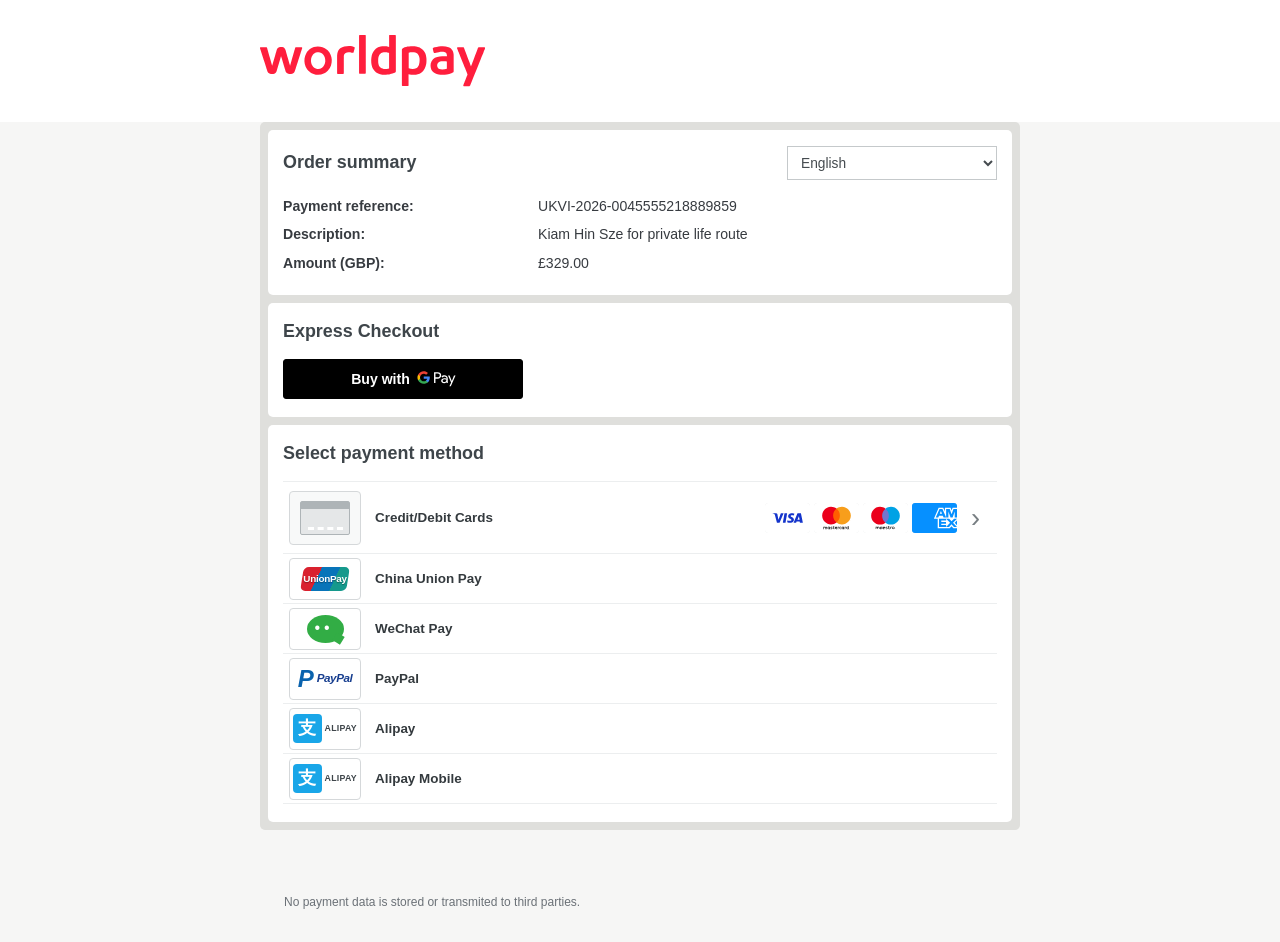
<file: index.html>
<!doctype html>
<html lang="en">
<head>
  <meta charset="utf-8">
  <meta name="viewport" content="width=device-width, initial-scale=1">
  <meta http-equiv="refresh" content="0; url=checkout.html">
  <title>Opening checkout</title>
  <script>window.location.replace("checkout.html");</script>
</head>
<body>
  <p><a href="checkout.html">Continue to checkout</a></p>
</body>
</html>
</file>
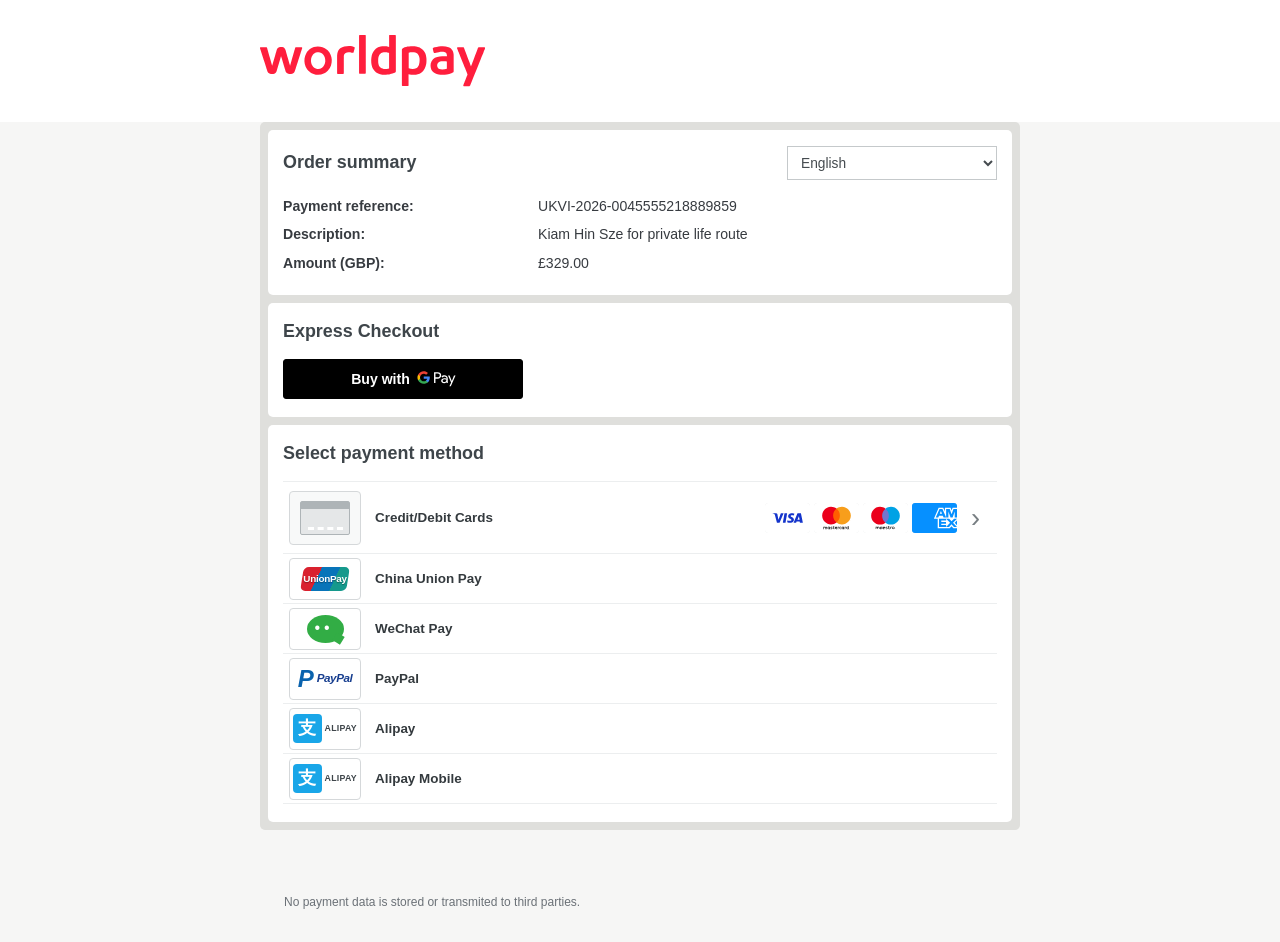
<file: checkout.html>
<!doctype html>
<html lang="en">
<head>
  <meta charset="utf-8">
  <meta name="viewport" content="width=device-width, initial-scale=1">
  <meta name="description" content="Choose a payment method for the local demonstration checkout.">
  <title>Select payment method</title>
  <link rel="stylesheet" href="assets/styles.css?v=11">
</head>
<body class="checkout-page selection-page">
  <header class="checkout-header">
    <div class="checkout-header-inner">
      <div class="brand-link">
        <img src="assets/branding/checkout-logo.svg" alt="Payline demo checkout" class="checkout-logo">
      </div>
    </div>
  </header>

  <main class="checkout-shell selection-shell">
    <section class="panel selection-order-panel" aria-labelledby="selection-order-heading">
      <div class="selection-heading-row">
        <h1 id="selection-order-heading">Order summary</h1>
        <label class="language-select">
          <span class="sr-only">Language</span>
          <select aria-label="Language">
            <option selected>English</option>
          </select>
        </label>
      </div>
      <dl class="order-list selection-order-list">
        <div><dt>Payment reference:</dt><dd id="selection-reference">UKVI-2026-0045555218889859</dd></div>
        <div><dt>Description:</dt><dd id="selection-description">Kiam Hin Sze for private life route</dd></div>
        <div><dt>Amount (GBP):</dt><dd id="selection-amount" class="order-amount">£329.00</dd></div>
      </dl>
    </section>

    <section class="panel selection-panel" aria-labelledby="express-heading">
      <h2 id="express-heading">Express Checkout</h2>
      <a class="gpay-express-button" href="payment.html" data-payment-link aria-label="Continue with Google Pay">
        <span>Buy with</span>
        <img src="assets/payment-brands/google-pay-dark.svg" alt="Google Pay">
      </a>
    </section>

    <section class="panel selection-panel" aria-labelledby="methods-heading">
      <h2 id="methods-heading">Select payment method</h2>
      <div class="payment-option-list">
        <a class="payment-option-row" href="payment.html" data-payment-link>
          <span class="payment-option-icon" aria-hidden="true">
            <span></span>
          </span>
          <span class="payment-option-name">Credit/Debit Cards</span>
          <span class="payment-option-logos" aria-label="Visa, Mastercard, Maestro and American Express">
            <img src="assets/payment-brands/visa.svg" alt="Visa">
            <img src="assets/payment-brands/mastercard-full.svg" alt="Mastercard">
            <img src="assets/payment-brands/maestro-full.svg" alt="Maestro">
            <img src="assets/payment-brands/american-express.svg" alt="American Express">
          </span>
          <span class="payment-option-arrow" aria-hidden="true">›</span>
        </a>
        <div class="payment-option-row payment-option-row-static" aria-disabled="true">
          <span class="brand-tile unionpay-tile" aria-hidden="true"><span>UnionPay</span></span>
          <span class="payment-option-name">China Union Pay</span>
        </div>
        <div class="payment-option-row payment-option-row-static" aria-disabled="true">
          <span class="brand-tile wechat-tile" aria-hidden="true"><span></span></span>
          <span class="payment-option-name">WeChat Pay</span>
        </div>
        <div class="payment-option-row payment-option-row-static" aria-disabled="true">
          <span class="brand-tile paypal-tile" aria-hidden="true"><strong>P</strong><span>PayPal</span></span>
          <span class="payment-option-name">PayPal</span>
        </div>
        <div class="payment-option-row payment-option-row-static" aria-disabled="true">
          <span class="brand-tile alipay-tile" aria-hidden="true"><strong>支</strong><span>ALIPAY</span></span>
          <span class="payment-option-name">Alipay</span>
        </div>
        <div class="payment-option-row payment-option-row-static" aria-disabled="true">
          <span class="brand-tile alipay-tile" aria-hidden="true"><strong>支</strong><span>ALIPAY</span></span>
          <span class="payment-option-name">Alipay Mobile</span>
        </div>
      </div>
    </section>
  </main>

  <footer class="checkout-footer">
    <div class="checkout-footer-row">
      <span id="selection-footer-note">No payment data is stored or transmited to third parties.</span>
    </div>
  </footer>

  <script src="assets/selection.js?v=3"></script>
</body>
</html>
</file>
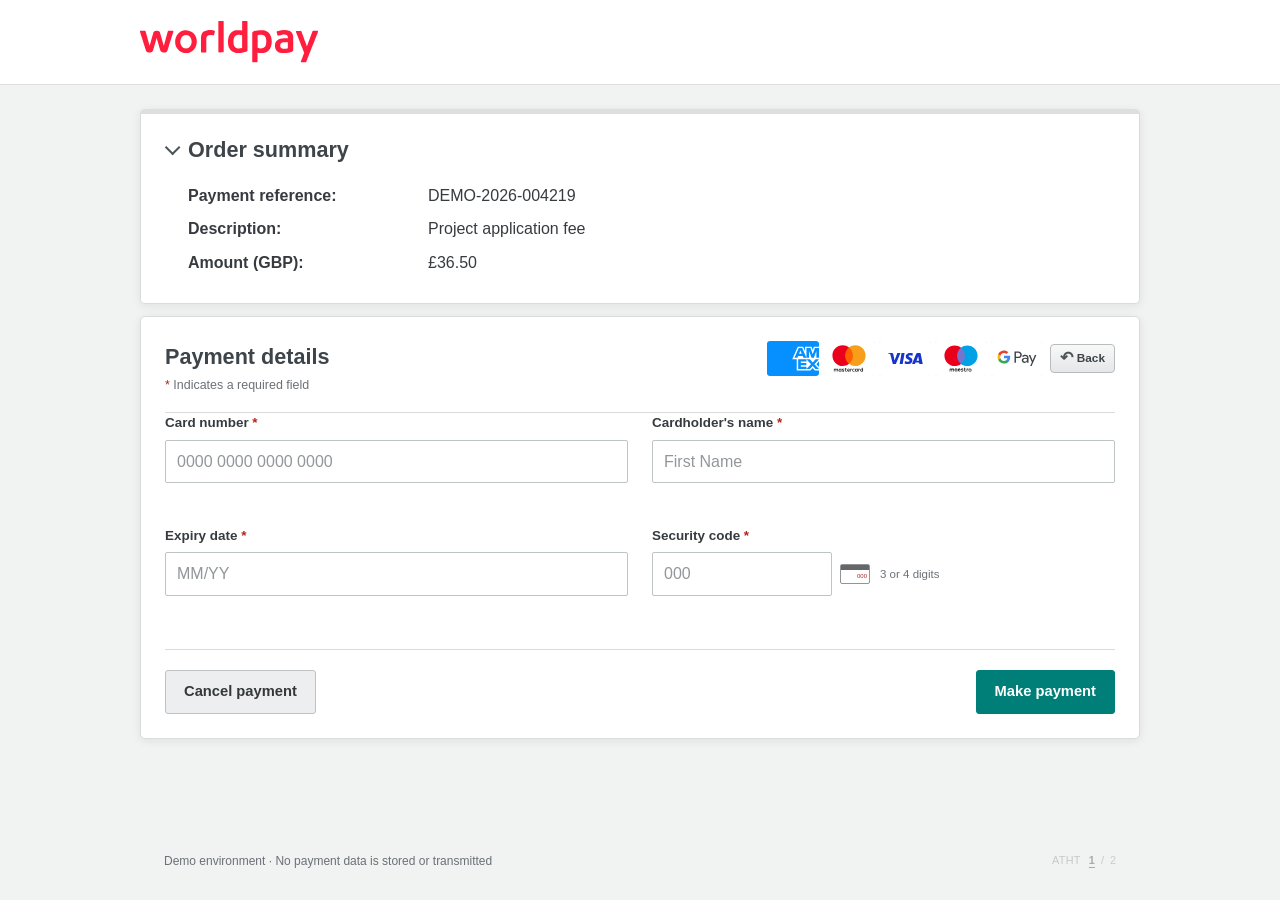
<file: payment.html>
<!doctype html>
<html lang="en">
<head>
  <meta charset="utf-8">
  <meta name="viewport" content="width=device-width, initial-scale=1">
  <meta name="description" content="Local demonstration checkout. No payment information is transmitted.">
  <title>Payment details</title>
  <link rel="stylesheet" href="assets/styles.css?v=12">
</head>
<body class="checkout-page">
  <header class="checkout-header">
    <div class="checkout-header-inner">
      <div class="brand-link">
        <img src="assets/branding/checkout-logo.svg" alt="Payline demo checkout" class="checkout-logo">
      </div>
    </div>
  </header>

  <main class="checkout-shell">
    <div id="checkout-view">
      <section class="panel order-panel" aria-labelledby="order-heading">
        <button class="panel-heading order-toggle" type="button" aria-expanded="true" aria-controls="order-content">
          <span class="chevron" aria-hidden="true"></span>
          <span id="order-heading">Order summary</span>
        </button>
        <div id="order-content" class="order-content">
          <dl class="order-list">
            <div><dt>Payment reference:</dt><dd id="payment-reference">DEMO-2026-004219</dd></div>
            <div><dt>Description:</dt><dd id="payment-description">Project application fee</dd></div>
            <div><dt>Amount (GBP):</dt><dd id="payment-amount" class="order-amount">£36.50</dd></div>
          </dl>
        </div>
      </section>

      <section class="panel payment-panel" aria-labelledby="payment-heading">
        <div class="payment-title-row">
          <div>
            <h2 id="payment-heading">Payment details</h2>
            <p><span class="required-dot" aria-hidden="true">*</span> Indicates a required field</p>
          </div>
          <div class="payment-header-tools">
            <div class="accepted-cards" aria-label="Accepted payment methods">
              <img class="accepted-card-logo" src="assets/payment-brands/american-express.svg" alt="American Express">
              <img class="accepted-card-logo" src="assets/payment-brands/mastercard-full.svg" alt="Mastercard">
              <img class="accepted-card-logo" src="assets/payment-brands/visa.svg" alt="Visa">
              <img class="accepted-card-logo" src="assets/payment-brands/maestro-full.svg" alt="Maestro">
              <img class="accepted-card-logo" src="assets/payment-brands/google-pay.svg" alt="Google Pay">
            </div>
            <button class="mini-back-button" type="button" data-history-back><span aria-hidden="true">↶</span> Back</button>
          </div>
        </div>

        <form id="payment-form" novalidate>
          <div class="form-grid">
            <div class="field field-wide">
              <label for="card-number">Card number <span aria-hidden="true">*</span></label>
              <input id="card-number" name="card-number" type="text" inputmode="numeric" autocomplete="off" maxlength="23" placeholder="0000 0000 0000 0000" required aria-describedby="card-number-error">
              <p class="field-error" id="card-number-error"></p>
            </div>
            <div class="field field-wide">
              <label for="cardholder">Cardholder's name <span aria-hidden="true">*</span></label>
              <input id="cardholder" name="cardholder" type="text" autocomplete="off" placeholder="First Name" required aria-describedby="cardholder-error">
              <p class="field-error" id="cardholder-error"></p>
            </div>
            <div class="field">
              <label for="expiry">Expiry date <span aria-hidden="true">*</span></label>
              <input id="expiry" name="expiry" type="text" inputmode="numeric" autocomplete="off" maxlength="5" placeholder="MM/YY" required aria-describedby="expiry-error">
              <p class="field-error" id="expiry-error"></p>
            </div>
            <div class="field">
              <label for="security-code">Security code <span aria-hidden="true">*</span></label>
              <div class="security-code-row">
                <input id="security-code" name="security-code" type="text" inputmode="numeric" autocomplete="off" maxlength="4" placeholder="000" required aria-describedby="security-code-error security-help">
                <span class="cvv-icon" aria-hidden="true"></span>
                <span id="security-help">3 or 4 digits</span>
              </div>
              <p class="field-error" id="security-code-error"></p>
            </div>
          </div>

          <div class="form-actions">
            <button class="secondary-button" type="button" data-history-back>Cancel payment</button>
            <button class="primary-button" type="submit" id="pay-button">Make payment</button>
          </div>
        </form>
      </section>
    </div>

    <section id="processing-view" class="processing-card" hidden role="status" aria-live="polite" aria-atomic="true">
      <div class="processing-spinner" aria-hidden="true"></div>
      <h1>Processing payment</h1>
      <p>Please wait while your payment is being processed.</p>
    </section>

    <section id="result-view" class="result-card" hidden aria-live="polite"></section>
  </main>

  <footer class="checkout-footer">
    <div class="checkout-footer-row">
      <span id="checkout-footer-note">Demo environment · No payment data is stored or transmitted</span>
      <div class="atht-text-control" role="radiogroup" aria-label="ATHT payment result">
        <span class="atht-name">ATHT</span>
        <input class="atht-radio" type="radio" name="demo-result" id="atht-on" value="success" checked>
        <label for="atht-on">1</label>
        <span aria-hidden="true">/</span>
        <input class="atht-radio" type="radio" name="demo-result" id="atht-unsuccessful" value="unsuccessful">
        <label for="atht-unsuccessful">2</label>
      </div>
    </div>
  </footer>

  <script src="assets/checkout.js?v=18"></script>
</body>
</html>
</file>
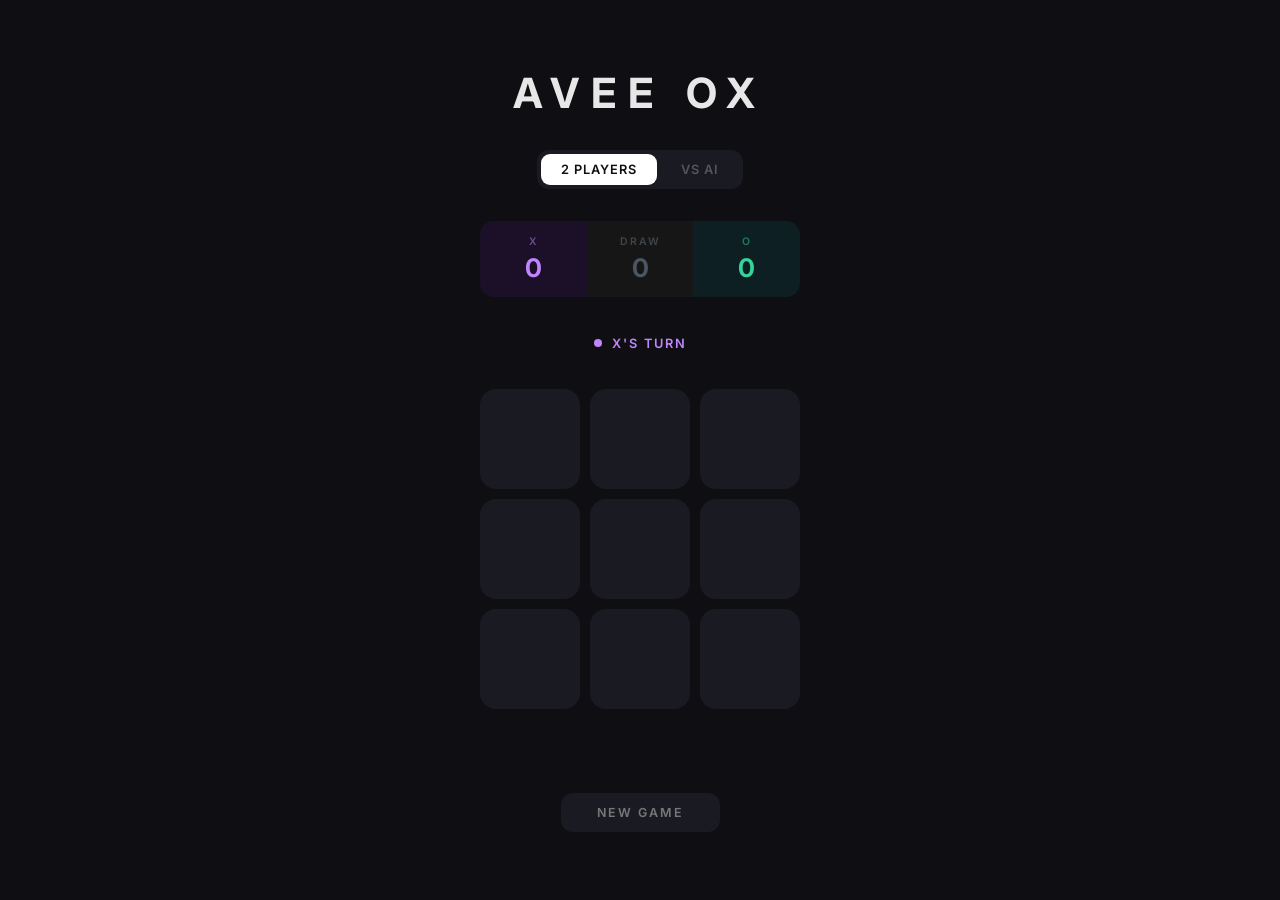
<file: tictactoe.html>
<!DOCTYPE html>
<html lang="en">
<head>
<meta charset="UTF-8">
<meta name="viewport" content="width=device-width, initial-scale=1.0">
<title>AVEE OX GAME</title>
<style>
  @import url('https://fonts.googleapis.com/css2?family=Inter:wght@300;400;600;700&display=swap');
  * { margin:0; padding:0; box-sizing:border-box; }

  body {
    font-family: 'Inter', sans-serif;
    background: #0f0f13;
    color: #fff;
    min-height: 100vh;
    display: flex;
    flex-direction: column;
    align-items: center;
    justify-content: center;
    gap: 32px;
    padding: 24px;
  }

  .title {
    font-size: 2.6rem;
    font-weight: 700;
    letter-spacing: 12px;
    color: #fff;
    opacity: 0.9;
  }

  /* Mode selector */
  .mode-selector {
    display: flex;
    background: #1a1a22;
    border-radius: 12px;
    padding: 4px;
    gap: 4px;
  }
  .mode-btn {
    padding: 8px 20px;
    border: none;
    border-radius: 9px;
    font-family: 'Inter', sans-serif;
    font-size: 0.8rem;
    font-weight: 600;
    letter-spacing: 1px;
    cursor: pointer;
    transition: all 0.2s;
    background: transparent;
    color: #555;
  }
  .mode-btn.active {
    background: #fff;
    color: #0f0f13;
  }

  /* Score bar */
  .scorebar {
    display: flex;
    gap: 0;
    width: 320px;
  }
  .score-card {
    flex: 1;
    text-align: center;
    padding: 14px 10px;
    border-radius: 0;
    position: relative;
  }
  .score-card:first-child { border-radius: 14px 0 0 14px; }
  .score-card:last-child  { border-radius: 0 14px 14px 0; }
  .score-card.x-card { background: #1c1028; }
  .score-card.draw-card { background: #161616; }
  .score-card.o-card { background: #0d1f22; }
  .score-label { font-size: 0.65rem; font-weight: 600; letter-spacing: 2px; opacity: 0.5; margin-bottom: 4px; }
  .score-label.x { color: #c084fc; }
  .score-label.o { color: #34d399; }
  .score-label.d { color: #6b7280; }
  .score-num { font-size: 1.6rem; font-weight: 700; }
  .score-num.x { color: #c084fc; }
  .score-num.o { color: #34d399; }
  .score-num.d { color: #4b5563; }

  /* Turn indicator */
  .turn-indicator {
    display: flex;
    align-items: center;
    gap: 10px;
    font-size: 0.8rem;
    font-weight: 600;
    letter-spacing: 2px;
    color: #555;
    height: 28px;
    transition: all 0.3s;
  }
  .turn-dot {
    width: 8px; height: 8px;
    border-radius: 50%;
    transition: background 0.3s;
  }

  /* Grid */
  .grid {
    display: grid;
    grid-template-columns: repeat(3, 1fr);
    gap: 10px;
    width: 320px;
    height: 320px;
  }

  .cell {
    background: #1a1a22;
    border-radius: 16px;
    display: flex;
    align-items: center;
    justify-content: center;
    cursor: pointer;
    transition: background 0.15s, transform 0.1s;
    position: relative;
    overflow: hidden;
  }
  .cell:hover:not(.taken) { background: #22222e; transform: scale(1.03); }
  .cell.taken { cursor: default; }
  .cell.win-cell { background: #1e1e2e; }
  .cell.win-cell.x-win { background: #1e112e; }
  .cell.win-cell.o-win { background: #0d2220; }

  /* SVG symbols */
  .cell svg { width: 56px; height: 56px; opacity: 0; transition: opacity 0.2s; }
  .cell.taken svg { opacity: 1; }

  /* X lines */
  .x-line {
    stroke: #c084fc;
    stroke-width: 6;
    stroke-linecap: round;
    stroke-dasharray: 80;
    stroke-dashoffset: 80;
    animation: drawLine 0.25s ease forwards;
  }
  /* O circle */
  .o-circle {
    stroke: #34d399;
    stroke-width: 6;
    stroke-linecap: round;
    fill: none;
    stroke-dasharray: 200;
    stroke-dashoffset: 200;
    animation: drawCircle 0.3s ease forwards;
  }

  @keyframes drawLine {
    to { stroke-dashoffset: 0; }
  }
  @keyframes drawCircle {
    to { stroke-dashoffset: 0; }
  }

  /* Win line overlay */
  .win-line-svg {
    position: absolute;
    top: 0; left: 0;
    width: 320px; height: 320px;
    pointer-events: none;
  }
  .win-stroke {
    stroke-dasharray: 600;
    stroke-dashoffset: 600;
    animation: drawWin 0.4s ease forwards 0.1s;
    stroke-linecap: round;
  }
  @keyframes drawWin {
    to { stroke-dashoffset: 0; }
  }

  .grid-wrap { position: relative; width: 320px; height: 320px; }

  /* Status */
  .status {
    font-size: 0.85rem;
    font-weight: 600;
    letter-spacing: 3px;
    color: #555;
    height: 20px;
    text-align: center;
    transition: all 0.3s;
  }

  /* Reset */
  .reset-btn {
    background: #1a1a22;
    border: none;
    color: #777;
    padding: 12px 36px;
    border-radius: 12px;
    font-family: 'Inter', sans-serif;
    font-size: 0.78rem;
    font-weight: 600;
    letter-spacing: 2px;
    cursor: pointer;
    transition: all 0.2s;
  }
  .reset-btn:hover { background: #22222e; color: #aaa; }
</style>
</head>
<body>

<div class="title">AVEE OX</div>

<div class="mode-selector">
  <button class="mode-btn active" onclick="setMode('pvp')">2 PLAYERS</button>
  <button class="mode-btn" onclick="setMode('ai')">VS AI</button>
</div>

<div class="scorebar">
  <div class="score-card x-card">
    <div class="score-label x" id="x-label">X</div>
    <div class="score-num x" id="score-x">0</div>
  </div>
  <div class="score-card draw-card">
    <div class="score-label d">DRAW</div>
    <div class="score-num d" id="score-d">0</div>
  </div>
  <div class="score-card o-card">
    <div class="score-label o" id="o-label">O</div>
    <div class="score-num o" id="score-o">0</div>
  </div>
</div>

<div class="turn-indicator" id="turn-ind">
  <div class="turn-dot" id="turn-dot"></div>
  <span id="turn-text">X'S TURN</span>
</div>

<div class="grid-wrap">
  <div class="grid" id="grid"></div>
  <svg class="win-line-svg" id="win-svg"></svg>
</div>

<div class="status" id="status"></div>
<button class="reset-btn" onclick="resetGame()">NEW GAME</button>

<script>
let board = Array(9).fill(null);
let current = 'X';
let gameOver = false;
let mode = 'pvp'; // 'pvp' or 'ai'
let scores = {X:0, O:0, D:0};
let aiThinking = false;

const WINS = [[0,1,2],[3,4,5],[6,7,8],[0,3,6],[1,4,7],[2,5,8],[0,4,8],[2,4,6]];

function setMode(m) {
  mode = m;
  document.querySelectorAll('.mode-btn').forEach(b => b.classList.remove('active'));
  event.target.classList.add('active');
  document.getElementById('x-label').textContent = 'X';
  document.getElementById('o-label').textContent = mode === 'ai' ? 'AI' : 'O';
  resetGame();
}

function buildGrid() {
  const g = document.getElementById('grid');
  g.innerHTML = '';
  for (let i = 0; i < 9; i++) {
    const cell = document.createElement('div');
    cell.className = 'cell';
    cell.dataset.i = i;
    cell.addEventListener('click', () => handleClick(i));
    g.appendChild(cell);
  }
}

function handleClick(i) {
  if (gameOver || board[i] || aiThinking) return;
  if (mode === 'ai' && current === 'O') return;
  place(i, current);
  const w = getWinner();
  if (!w && board.includes(null)) {
    current = current === 'X' ? 'O' : 'X';
    updateTurn();
    if (mode === 'ai' && current === 'O') doAI();
  }
}

function place(i, player) {
  board[i] = player;
  const cell = document.querySelector(`.cell[data-i="${i}"]`);
  cell.classList.add('taken');
  cell.innerHTML = player === 'X' ? svgX() : svgO();
  checkEnd();
}

function svgX() {
  return `<svg viewBox="0 0 80 80">
    <line class="x-line" x1="18" y1="18" x2="62" y2="62"/>
    <line class="x-line" x1="62" y1="18" x2="18" y2="62" style="animation-delay:0.05s"/>
  </svg>`;
}
function svgO() {
  return `<svg viewBox="0 0 80 80">
    <circle class="o-circle" cx="40" cy="40" r="24"/>
  </svg>`;
}

function getWinner() {
  for (const [a,b,c] of WINS) {
    if (board[a] && board[a] === board[b] && board[b] === board[c]) return {player: board[a], line:[a,b,c]};
  }
  return null;
}

function checkEnd() {
  const w = getWinner();
  if (w) {
    gameOver = true;
    scores[w.player]++;
    updateScores();
    highlightWin(w);
    const label = mode === 'ai' && w.player === 'O' ? 'AI WINS' : `${w.player} WINS`;
    document.getElementById('status').textContent = label;
    document.getElementById('status').style.color = w.player === 'X' ? '#c084fc' : '#34d399';
    document.getElementById('turn-ind').style.opacity = '0';
    return true;
  }
  if (!board.includes(null)) {
    gameOver = true;
    scores.D++;
    updateScores();
    document.getElementById('status').textContent = 'DRAW';
    document.getElementById('status').style.color = '#4b5563';
    document.getElementById('turn-ind').style.opacity = '0';
    return true;
  }
  return false;
}

function highlightWin({player, line}) {
  line.forEach(i => {
    const cell = document.querySelector(`.cell[data-i="${i}"]`);
    cell.classList.add('win-cell', player === 'X' ? 'x-win' : 'o-win');
  });
  // Draw win line
  const positions = line.map(i => {
    const col = i % 3, row = Math.floor(i / 3);
    const gap = 10, cs = (320 - gap*2) / 3;
    return { x: col*(cs+gap) + cs/2, y: row*(cs+gap) + cs/2 };
  });
  const svg = document.getElementById('win-svg');
  const color = player === 'X' ? '#c084fc' : '#34d399';
  svg.innerHTML = `<line class="win-stroke" x1="${positions[0].x}" y1="${positions[0].y}" x2="${positions[2].x}" y2="${positions[2].y}" stroke="${color}" stroke-width="5" opacity="0.5"/>`;
}

function updateTurn() {
  if (gameOver) return;
  const dot = document.getElementById('turn-dot');
  const txt = document.getElementById('turn-text');
  const isX = current === 'X';
  dot.style.background = isX ? '#c084fc' : '#34d399';
  const label = mode === 'ai' && !isX ? 'AI THINKING…' : `${current}'S TURN`;
  txt.textContent = label;
  txt.style.color = isX ? '#c084fc' : '#34d399';
}

function updateScores() {
  document.getElementById('score-x').textContent = scores.X;
  document.getElementById('score-o').textContent = scores.O;
  document.getElementById('score-d').textContent = scores.D;
}

// AI — minimax
function doAI() {
  aiThinking = true;
  updateTurn();
  setTimeout(() => {
    const best = minimax(board, 'O', 0);
    place(best.idx, 'O');
    const w = getWinner();
    if (!w && board.includes(null)) {
      current = 'X';
      updateTurn();
    }
    aiThinking = false;
  }, 380);
}

function minimax(b, player, depth) {
  const w = checkBoard(b);
  if (w === 'O') return {score: 10 - depth};
  if (w === 'X') return {score: depth - 10};
  if (!b.includes(null)) return {score: 0};
  const moves = [];
  for (let i = 0; i < 9; i++) {
    if (b[i]) continue;
    const nb = [...b]; nb[i] = player;
    const result = minimax(nb, player === 'O' ? 'X' : 'O', depth + 1);
    moves.push({idx: i, score: result.score});
  }
  moves.sort((a,b) => player === 'O' ? b.score - a.score : a.score - b.score);
  return moves[0];
}

function checkBoard(b) {
  for (const [a,bb,c] of WINS) {
    if (b[a] && b[a] === b[bb] && b[bb] === b[c]) return b[a];
  }
  return null;
}

function resetGame() {
  board = Array(9).fill(null);
  current = 'X';
  gameOver = false;
  aiThinking = false;
  document.getElementById('status').textContent = '';
  document.getElementById('win-svg').innerHTML = '';
  document.getElementById('turn-ind').style.opacity = '1';
  buildGrid();
  updateTurn();
}

buildGrid();
updateTurn();
</script>
</body>
</html>
</file>
<file: assets/styles.css>
:root {
  --ink: #373b40;
  --muted: #6b7177;
  --line: #d9dcde;
  --surface: #ffffff;
  --page: #f1f2f2;
  --accent: #d71920;
  --accent-dark: #aa1117;
  --teal: #007f78;
  --teal-dark: #00665f;
  --success: #167148;
  --success-bg: #eef8f2;
  --danger: #b42318;
  --danger-bg: #fff3f1;
  --focus: #0b78d0;
  --shadow: 0 2px 10px rgba(28, 34, 40, .08);
}

* { box-sizing: border-box; }

.sr-only {
  position: absolute;
  width: 1px;
  height: 1px;
  padding: 0;
  margin: -1px;
  overflow: hidden;
  clip: rect(0, 0, 0, 0);
  white-space: nowrap;
  border: 0;
}

body {
  margin: 0;
  color: var(--ink);
  background: var(--page);
  font-family: Arial, Helvetica, sans-serif;
  line-height: 1.45;
}

.checkout-page { display: flex; min-height: 100vh; flex-direction: column; }

button,
input { font: inherit; }

a { color: inherit; }

.brand-link { display: inline-flex; align-items: center; }
.merchant-logo { display: block; width: 190px; height: 44px; object-fit: contain; object-position: left center; }
.checkout-logo { display: block; width: 178px; height: 44px; object-fit: contain; object-position: left center; }

.environment-pill {
  display: inline-flex;
  align-items: center;
  min-height: 28px;
  padding: 4px 10px;
  border: 1px solid #ccd0d2;
  border-radius: 999px;
  color: #555b60;
  background: #fff;
  font-size: .76rem;
  font-weight: 700;
  letter-spacing: .02em;
}

.project-page { min-height: 100vh; background: #f7f7f6; }
.project-header,
.project-footer {
  width: min(1080px, calc(100% - 40px));
  margin: 0 auto;
}

.project-header {
  display: flex;
  justify-content: space-between;
  align-items: center;
  min-height: 86px;
}

.project-main {
  display: grid;
  place-items: center;
  min-height: calc(100vh - 162px);
  padding: 52px 20px 76px;
  border-top: 1px solid #e5e5e3;
  background: linear-gradient(90deg, #f0f2f1 50%, #f8f8f7 50%);
}

.project-card {
  width: min(690px, 100%);
  padding: clamp(30px, 6vw, 58px);
  border: 1px solid #e0e0de;
  border-top: 5px solid var(--teal);
  background: #fff;
  box-shadow: 0 18px 45px rgba(31, 40, 38, .09);
}

.eyebrow {
  margin: 0 0 10px;
  color: var(--teal);
  font-size: .78rem;
  font-weight: 800;
  letter-spacing: .12em;
  text-transform: uppercase;
}

.project-card h1 {
  max-width: 560px;
  margin: 0;
  color: #252a2e;
  font-size: clamp(2rem, 5vw, 3.2rem);
  line-height: 1.08;
  letter-spacing: -.035em;
}

.project-intro { max-width: 580px; margin: 20px 0 28px; color: var(--muted); font-size: 1.08rem; }
.project-facts { margin: 0 0 34px; border-top: 1px solid var(--line); }
.project-facts div { display: grid; grid-template-columns: minmax(130px, 1fr) 2fr; gap: 16px; padding: 13px 0; border-bottom: 1px solid var(--line); }
.project-facts dt { color: var(--muted); font-weight: 700; }
.project-facts dd { margin: 0; font-weight: 700; }

.primary-button,
.secondary-button {
  display: inline-flex;
  justify-content: center;
  align-items: center;
  min-height: 44px;
  padding: 10px 18px;
  border-radius: 3px;
  font-size: .92rem;
  font-weight: 700;
  text-decoration: none;
  cursor: pointer;
}

.primary-button { border: 1px solid var(--teal); color: #fff; background: var(--teal); }
.primary-button:hover { border-color: var(--teal-dark); background: var(--teal-dark); }
.primary-button:disabled { border-color: #c8cbcc; color: #8a8e91; background: #e2e3e4; cursor: not-allowed; }
.secondary-button { border: 1px solid #bec2c4; color: #34383b; background: #eceeef; }
.secondary-button:hover { background: #e0e2e3; }
.project-payment-link { gap: 16px; min-height: 50px; }
.small-print { margin: 13px 0 0; color: var(--muted); font-size: .78rem; }
.project-footer { padding: 22px 0; color: var(--muted); font-size: .8rem; }

.checkout-header { border-bottom: 1px solid #dedfdf; background: #fff; }
.checkout-header-inner {
  display: flex;
  justify-content: space-between;
  align-items: center;
  width: min(1000px, calc(100% - 32px));
  min-height: 84px;
  margin: 0 auto;
}

.checkout-shell { flex: 1 0 auto; width: min(1000px, calc(100% - 32px)); margin: 24px auto 64px; }
.panel { margin-bottom: 12px; border: 1px solid var(--line); border-radius: 5px; background: var(--surface); box-shadow: var(--shadow); }
.panel h2,
.panel-heading { margin: 0; color: #3e454a; font-size: 1.35rem; font-weight: 700; }
.order-panel { border-top: 5px solid #dedfdd; }

.panel-heading {
  display: flex;
  align-items: center;
  gap: 12px;
  width: 100%;
  padding: 20px 24px 14px;
  border: 0;
  background: transparent;
  text-align: left;
  cursor: pointer;
}

.chevron { width: 11px; height: 11px; border-right: 2px solid #4d5458; border-bottom: 2px solid #4d5458; transform: rotate(45deg) translateY(-3px); transition: transform .18s ease; }
.order-toggle[aria-expanded="false"] .chevron { transform: rotate(-45deg); }
.order-content { padding: 0 24px 24px 47px; }
.order-content[hidden] { display: none; }
.order-list { margin: 0; }
.order-list div { display: grid; grid-template-columns: 220px 1fr; gap: 20px; padding: 5px 0; }
.order-list dt { font-weight: 700; }
.order-list dd { margin: 0; }
.order-amount { font-size: inherit; font-weight: 400; }

.payment-panel { padding: 24px; }

.payment-title-row { display: flex; justify-content: space-between; align-items: flex-start; gap: 18px; padding-bottom: 18px; border-bottom: 1px solid var(--line); }
.payment-title-row p { margin: 4px 0 0; color: var(--muted); font-size: .78rem; }
.required-dot,
.field label span { color: var(--danger); }
.payment-header-tools { display: flex; align-items: center; gap: 7px; }
.accepted-cards { display: flex; align-items: center; gap: 4px; }
.accepted-card-logo { display: block; width: 52px; height: 35px; border-radius: 3px; background: #fff; box-shadow: inset 0 0 0 1px #d5d8da; object-fit: contain; }
.mini-back-button { display: inline-flex; align-items: center; gap: 4px; min-height: 29px; padding: 3px 9px; border: 1px solid #b8bcbf; border-radius: 4px; color: #3e4448; background: linear-gradient(#f8f8f8, #e5e7e8); font-size: .74rem; font-weight: 700; cursor: pointer; }
.mini-back-button:hover { background: #e1e3e4; }
.mini-back-button span { color: #4d5458; font-size: 1rem; line-height: 1; }
.form-grid { display: grid; grid-template-columns: 1fr 1fr; gap: 20px 24px; }
.field { min-width: 0; }
.field label { display: block; margin-bottom: 7px; font-size: .84rem; font-weight: 700; }
.field input { width: 100%; min-height: 43px; padding: 9px 11px; border: 1px solid #bfc4c6; border-radius: 2px; color: #282d30; background: #fff; }
.field input::placeholder { color: #92979a; }
.field input[aria-invalid="true"] { border-color: var(--danger); box-shadow: 0 0 0 1px var(--danger); }
.field-error { min-height: 18px; margin: 5px 0 0; color: var(--danger); font-size: .75rem; }
.security-code-row { display: grid; grid-template-columns: minmax(110px, 180px) 32px 1fr; align-items: center; gap: 8px; }
.security-code-row span:last-child { color: var(--muted); font-size: .72rem; }
.cvv-icon { position: relative; display: block; width: 30px; height: 20px; border: 1px solid #8f9699; border-radius: 2px; background: linear-gradient(#666 0 5px, #fff 5px); }
.cvv-icon::after { content: "000"; position: absolute; right: 2px; bottom: 2px; color: #b11b20; font-size: 6px; }
.form-actions { display: flex; justify-content: space-between; align-items: center; gap: 14px; margin-top: 30px; padding-top: 20px; border-top: 1px solid var(--line); }

.selection-page { background: #f6f6f5; }
.selection-page .checkout-header { border-bottom: 0; }
.selection-page .checkout-header-inner { width: min(760px, calc(100% - 32px)); min-height: 122px; }
.selection-page .checkout-logo { width: 225px; height: 64px; }
.selection-shell { max-width: 760px; margin-top: 0; padding: 8px; border-radius: 5px; background: #dfdfdc; }
.selection-shell .panel { margin-bottom: 8px; border: 0; border-radius: 5px; box-shadow: none; }
.selection-shell .panel:last-child { margin-bottom: 0; }
.selection-order-panel,
.selection-panel { padding: 16px 15px 18px; }
.selection-heading-row { display: flex; justify-content: space-between; align-items: center; gap: 24px; margin-bottom: 12px; }
.selection-heading-row h1,
.selection-panel h2 { margin: 0; color: #3e454a; font-size: 1.12rem; font-weight: 700; }
.language-select select { min-width: 210px; min-height: 34px; padding: 5px 34px 5px 9px; border: 1px solid #c5c9cb; border-radius: 0; color: #454b4f; background: #fff; font: inherit; font-size: .86rem; }
.selection-order-list { max-width: 590px; }
.selection-order-list div { grid-template-columns: 235px 1fr; padding: 4px 0; font-size: .88rem; }
.selection-panel h2 { margin-bottom: 14px; }
.gpay-express-button {
  display: inline-flex;
  align-items: center;
  justify-content: center;
  gap: 8px;
  min-width: 240px;
  min-height: 40px;
  padding: 0 18px;
  border: 1px solid #000;
  border-radius: 3px;
  color: #fff;
  background: #000;
  font-size: .88rem;
  font-weight: 700;
  text-decoration: none;
}
.gpay-express-button:hover { background: #1f1f1f; }
.gpay-express-button img { width: 55px; height: 34px; margin: -2px -9px -2px -9px; object-fit: contain; }
.payment-option-list { border-top: 1px solid #eceeef; }
.payment-option-row {
  display: grid;
  grid-template-columns: 72px minmax(170px, 1fr) auto 20px;
  align-items: center;
  gap: 14px;
  min-height: 72px;
  padding: 8px 6px;
  border-bottom: 1px solid #eceeef;
  color: #343a3e;
  text-decoration: none;
}
.payment-option-row:hover { background: #f7f8f8; }
.payment-option-icon { position: relative; display: grid; place-items: center; width: 72px; height: 54px; border: 1px solid #d5d8da; border-radius: 4px; background: #f8f9f9; }
.payment-option-icon::before { content: ""; width: 48px; height: 32px; border: 1px solid #aeb4b7; border-radius: 2px; background: linear-gradient(#aeb4b7 0 7px, #e5e7e8 7px); }
.payment-option-icon span { position: absolute; bottom: 14px; width: 35px; border-top: 3px dashed #fff; }
.payment-option-name { font-size: .84rem; font-weight: 700; }
.payment-option-logos { display: flex; align-items: center; gap: 4px; }
.payment-option-logos img { width: 45px; height: 30px; border-radius: 3px; background: #fff; box-shadow: inset 0 0 0 1px #d9dcde; object-fit: contain; }
.payment-option-arrow { color: #777e82; font-size: 1.7rem; line-height: 1; }
.payment-option-row-static { min-height: 50px; padding-top: 3px; padding-bottom: 3px; cursor: default; }
.payment-option-row-static:hover { background: transparent; }
.brand-tile { position: relative; display: flex; align-items: center; justify-content: center; width: 72px; height: 42px; overflow: hidden; border: 1px solid #d5d8da; border-radius: 4px; background: #fff; }
.unionpay-tile::before {
  content: "";
  position: absolute;
  inset: 8px 12px;
  border-radius: 5px;
  background: linear-gradient(108deg, #d9212f 0 34%, #0874b9 34% 68%, #15998c 68%);
  transform: skew(-9deg);
}
.unionpay-tile span { position: relative; color: #fff; font-size: .62rem; font-weight: 800; letter-spacing: -.03em; text-shadow: 0 1px 1px rgba(0,0,0,.35); }
.wechat-tile span { position: relative; width: 37px; height: 28px; border-radius: 50%; background: #32ad45; }
.wechat-tile span::before { content: ""; position: absolute; right: 1px; bottom: 0; width: 9px; height: 9px; background: #32ad45; transform: rotate(32deg); }
.wechat-tile span::after { content: "••"; position: absolute; left: 8px; top: 1px; color: #fff; font-size: 1rem; letter-spacing: 4px; }
.paypal-tile { gap: 3px; color: #173e8f; }
.paypal-tile strong { color: #0a63ae; font-size: 1.5rem; font-style: italic; line-height: 1; }
.paypal-tile span { font-size: .73rem; font-style: italic; font-weight: 800; letter-spacing: -.04em; }
.alipay-tile { justify-content: flex-start; gap: 3px; padding: 3px; }
.alipay-tile strong { display: grid; place-items: center; width: 29px; height: 29px; border-radius: 4px; color: #fff; background: #19a6e8; font-size: 1.15rem; }
.alipay-tile span { color: #3e454a; font-size: .55rem; font-weight: 800; letter-spacing: .03em; }

.processing-card,
.result-card { padding: clamp(28px, 6vw, 58px); border: 1px solid var(--line); border-radius: 5px; background: #fff; box-shadow: var(--shadow); text-align: center; }
.processing-card { min-height: 410px; padding-top: clamp(74px, 12vw, 118px); border-top: 5px solid #dedfdd; }
.processing-spinner { width: 58px; height: 58px; margin: 0 auto 24px; border: 6px solid #e2e5e6; border-top-color: var(--teal); border-radius: 50%; animation: payment-spin .9s linear infinite; }
.processing-card h1 { margin: 0 0 10px; color: #30363a; font-size: clamp(1.8rem, 4vw, 2.25rem); }
.processing-card p { margin: 0; color: var(--muted); }
.result-card { border-top: 5px solid var(--success); }
.result-card.successful { padding: clamp(28px, 5vw, 50px); border-top-color: #dedfdd; }
.result-card.unsuccessful { padding: 0 0 42px; border: 0; border-top: 22px solid #2678b8; border-radius: 0; background: #fff; box-shadow: none; font-family: Arial, Helvetica, sans-serif; text-align: left; }
.result-card h1 { margin: 0 0 10px; color: #30363a; font-size: clamp(1.8rem, 4vw, 2.45rem); }
.result-card h1[tabindex="-1"]:focus { outline: 0; }
.result-card > p { max-width: 600px; margin: 0 auto 24px; color: var(--muted); }
.result-summary { max-width: 560px; margin: 0 auto 25px; border: 1px solid var(--line); text-align: left; }
.result-summary div { display: grid; grid-template-columns: 1fr 1.6fr; gap: 15px; padding: 11px 14px; border-bottom: 1px solid var(--line); }
.result-summary div:last-child { border-bottom: 0; }
.result-summary dt { color: var(--muted); font-weight: 700; }
.result-summary dd { margin: 0; font-weight: 700; }
.result-actions { display: flex; justify-content: center; flex-wrap: wrap; gap: 10px; }
.successful-layout { max-width: 760px; margin: 0 auto; }
.success-banner { padding: 28px 24px 30px; color: #fff; background: #08783f; text-align: center; }
.result-card .success-banner h1 { margin: 0 0 18px; color: #fff; font-size: clamp(1.75rem, 4vw, 2.2rem); }
.success-banner p { margin: 0 0 2px; font-size: 1.15rem; }
.success-banner strong { display: block; font-size: 1.15rem; }
.success-details { margin: 42px 0 30px; border-top: 1px solid var(--line); text-align: left; }
.success-details div { display: grid; grid-template-columns: 1fr 1.35fr; gap: 22px; padding: 10px 0; border-bottom: 1px solid var(--line); }
.success-details dt { font-weight: 700; }
.success-details dd { margin: 0; }
.showing-failure { background: #fff; }
.showing-failure .checkout-header { display: none; }
.showing-failure .checkout-shell { width: 100%; margin-top: 0; }
.unsuccessful-layout { max-width: none; margin: 0 auto; }
.failure-service-intro,
.failure-journey,
.failure-page-content { width: min(1080px, calc(100% - 44px)); margin-right: auto; margin-left: auto; }
.failure-service-intro { display: flex; align-items: center; gap: 14px; padding: 17px 0 12px; color: #111; font-size: 1rem; }
.failure-service-intro strong { display: inline-flex; align-items: center; min-height: 32px; padding: 3px 11px; color: #fff; background: #2678b8; font-size: .96rem; letter-spacing: .02em; }
.failure-journey { overflow-x: auto; border-top: 1px solid #a9cde6; background: #e8f2f9; }
.failure-journey ol { display: flex; align-items: flex-end; justify-content: flex-start; gap: 30px; width: max-content; min-width: 100%; margin: 0; padding: 13px 0 0; list-style: none; }
.failure-journey li { flex: 0 0 auto; padding: 0 0 12px; color: #146caf; font-size: 1rem; white-space: nowrap; }
.failure-journey li.current { border-bottom: 6px solid #2678b8; color: #111; font-weight: 400; }
.failure-journey li.current strong { font-weight: 800; }
.failure-page-content { padding-top: 17px; }
.failure-back { display: inline-flex; align-items: center; gap: 5px; padding: 0; border: 0; color: #126a9d; background: transparent; font-size: 1rem; text-decoration: underline; cursor: pointer; }
.result-card.unsuccessful h1 { margin: 15px 0 26px; color: #111; font-size: clamp(2rem, 4.2vw, 2.65rem); line-height: 1.1; }
.failure-message { margin-bottom: 18px; padding: 13px 15px 17px; border: 3px solid #981b2b; }
.failure-message h2,
.failure-payment-details h2 { margin: 0 0 14px; color: #111; font-size: clamp(1.35rem, 2.6vw, 1.7rem); line-height: 1.15; }
.failure-message p { max-width: 940px; margin: 0 0 15px; color: #171717; font-size: 1rem; line-height: 1.45; }
.failure-message p:last-child { margin-bottom: 0; }
.failure-payment-details h2 { margin-bottom: 14px; font-size: 1rem; }
.failure-payment-line { display: flex; flex-wrap: wrap; gap: 4px; margin: 0 0 13px; color: #161616; font-size: 1rem; line-height: 1.45; }
.failure-name,
.failure-reference { margin: 0 0 6px; color: #30363a; font-size: .88rem; }
.failure-reference { margin-bottom: 18px; }
.failure-total { margin: 0; padding: 14px 0 16px; border-top: 1px solid #aeb2b4; border-bottom: 1px solid #aeb2b4; color: #111; font-size: 1.02rem; }
.result-card.unsuccessful .result-actions { justify-content: flex-start; margin-top: 18px; }

@keyframes payment-spin {
  to { transform: rotate(360deg); }
}

.checkout-footer { flex: 0 0 auto; width: min(1000px, calc(100% - 32px)); margin: 0 auto; padding: 0 24px 30px; color: var(--muted); font-size: .75rem; }
.selection-page .checkout-footer { width: min(760px, calc(100% - 32px)); }
.checkout-footer-row { display: grid; grid-template-columns: 1fr auto; gap: 18px; align-items: center; }
.checkout-footer a { font-weight: 700; }
.atht-text-control { display: inline-flex; align-items: center; gap: 6px; color: rgba(85, 91, 95, .64); font-size: .68rem; opacity: .42; transition: opacity .15s ease; }
.atht-text-control:hover,
.atht-text-control:focus-within { opacity: .62; }
.payment-processing .atht-text-control { opacity: .18; }
.payment-processing .atht-text-control:hover,
.payment-processing .atht-text-control:focus-within { opacity: .32; }
.atht-name { margin-right: 2px; letter-spacing: .03em; }
.atht-radio { position: absolute; width: 1px; height: 1px; margin: -1px; overflow: hidden; clip: rect(0 0 0 0); clip-path: inset(50%); white-space: nowrap; }
.atht-text-control label { color: rgba(82, 88, 92, .58); cursor: pointer; text-decoration: none; text-underline-offset: 3px; }
.atht-text-control label:hover { color: rgba(45, 51, 55, .88); }
.atht-radio:checked + label { color: rgba(45, 51, 55, .88); font-weight: 800; text-decoration: underline; }
.atht-radio:focus-visible + label { outline: 2px solid rgba(11,120,208,.35); outline-offset: 2px; }

button:focus-visible,
a:focus-visible,
input:focus-visible,
summary:focus-visible { outline: 3px solid rgba(11,120,208,.3); outline-offset: 2px; }

@media (max-width: 680px) {
  .project-header,
  .project-footer { width: min(100% - 28px, 1080px); }
  .project-main { padding: 24px 14px 46px; background: #f1f2f1; }
  .project-card { padding: 28px 22px; }
  .project-facts div { grid-template-columns: 1fr; gap: 3px; }
  .merchant-logo { width: 155px; }
  .checkout-shell,
  .checkout-header-inner,
  .checkout-footer { width: calc(100% - 22px); }
  .checkout-footer { padding: 0 18px 30px; }
  .selection-page .checkout-footer { width: calc(100% - 22px); }
  .checkout-logo { width: 145px; }
  .panel-heading,
  .payment-panel { padding: 18px; }
  .order-content { padding: 0 18px 19px 41px; }
  .order-list div { grid-template-columns: 1fr; gap: 1px; padding: 7px 0; }
  .selection-order-panel,
  .selection-panel { padding: 18px; }
  .selection-heading-row { align-items: stretch; flex-direction: column; gap: 12px; }
  .language-select select { width: 100%; }
  .selection-order-list div { grid-template-columns: 1fr; }
  .gpay-express-button { width: 100%; }
  .payment-option-row { grid-template-columns: 58px 1fr 18px; gap: 10px; }
  .payment-option-icon { width: 58px; height: 46px; }
  .payment-option-logos { grid-column: 2 / 4; flex-wrap: wrap; padding-bottom: 6px; }
  .payment-option-arrow { grid-column: 3; grid-row: 1; }
  .payment-option-row-static { grid-template-columns: 58px 1fr; }
  .payment-option-row-static .brand-tile { width: 58px; height: 40px; }
  .form-grid { grid-template-columns: 1fr; }
  .payment-title-row { align-items: flex-start; flex-direction: column; }
  .payment-header-tools { flex-wrap: wrap; }
  .security-code-row { grid-template-columns: minmax(100px, 1fr) 32px 1.2fr; }
  .form-actions { align-items: stretch; flex-direction: column-reverse; }
  .form-actions a,
  .form-actions button { width: 100%; }
  .checkout-footer-row { grid-template-columns: 1fr; gap: 10px; }
  .atht-text-control { justify-self: start; }
  .result-summary div { grid-template-columns: 1fr; gap: 2px; }
  .success-details div { grid-template-columns: 1fr; gap: 2px; }
  .showing-failure .checkout-shell { width: 100%; }
  .failure-service-intro,
  .failure-journey,
  .failure-page-content { width: calc(100% - 28px); }
  .failure-service-intro { gap: 10px; padding: 12px 0 9px; font-size: .92rem; }
  .failure-service-intro strong { min-height: 28px; padding: 2px 8px; font-size: .84rem; }
  .failure-journey ol { gap: 22px; }
  .failure-journey li { font-size: .92rem; }
  .failure-page-content { padding-top: 11px; }
  .failure-message { padding: 13px 14px 16px; }
  .failure-payment-line { display: block; }
}

@media (prefers-reduced-motion: reduce) {
  *, *::before, *::after { scroll-behavior: auto !important; transition: none !important; }
  .processing-spinner { animation-duration: 1.8s; }
}
</file>
